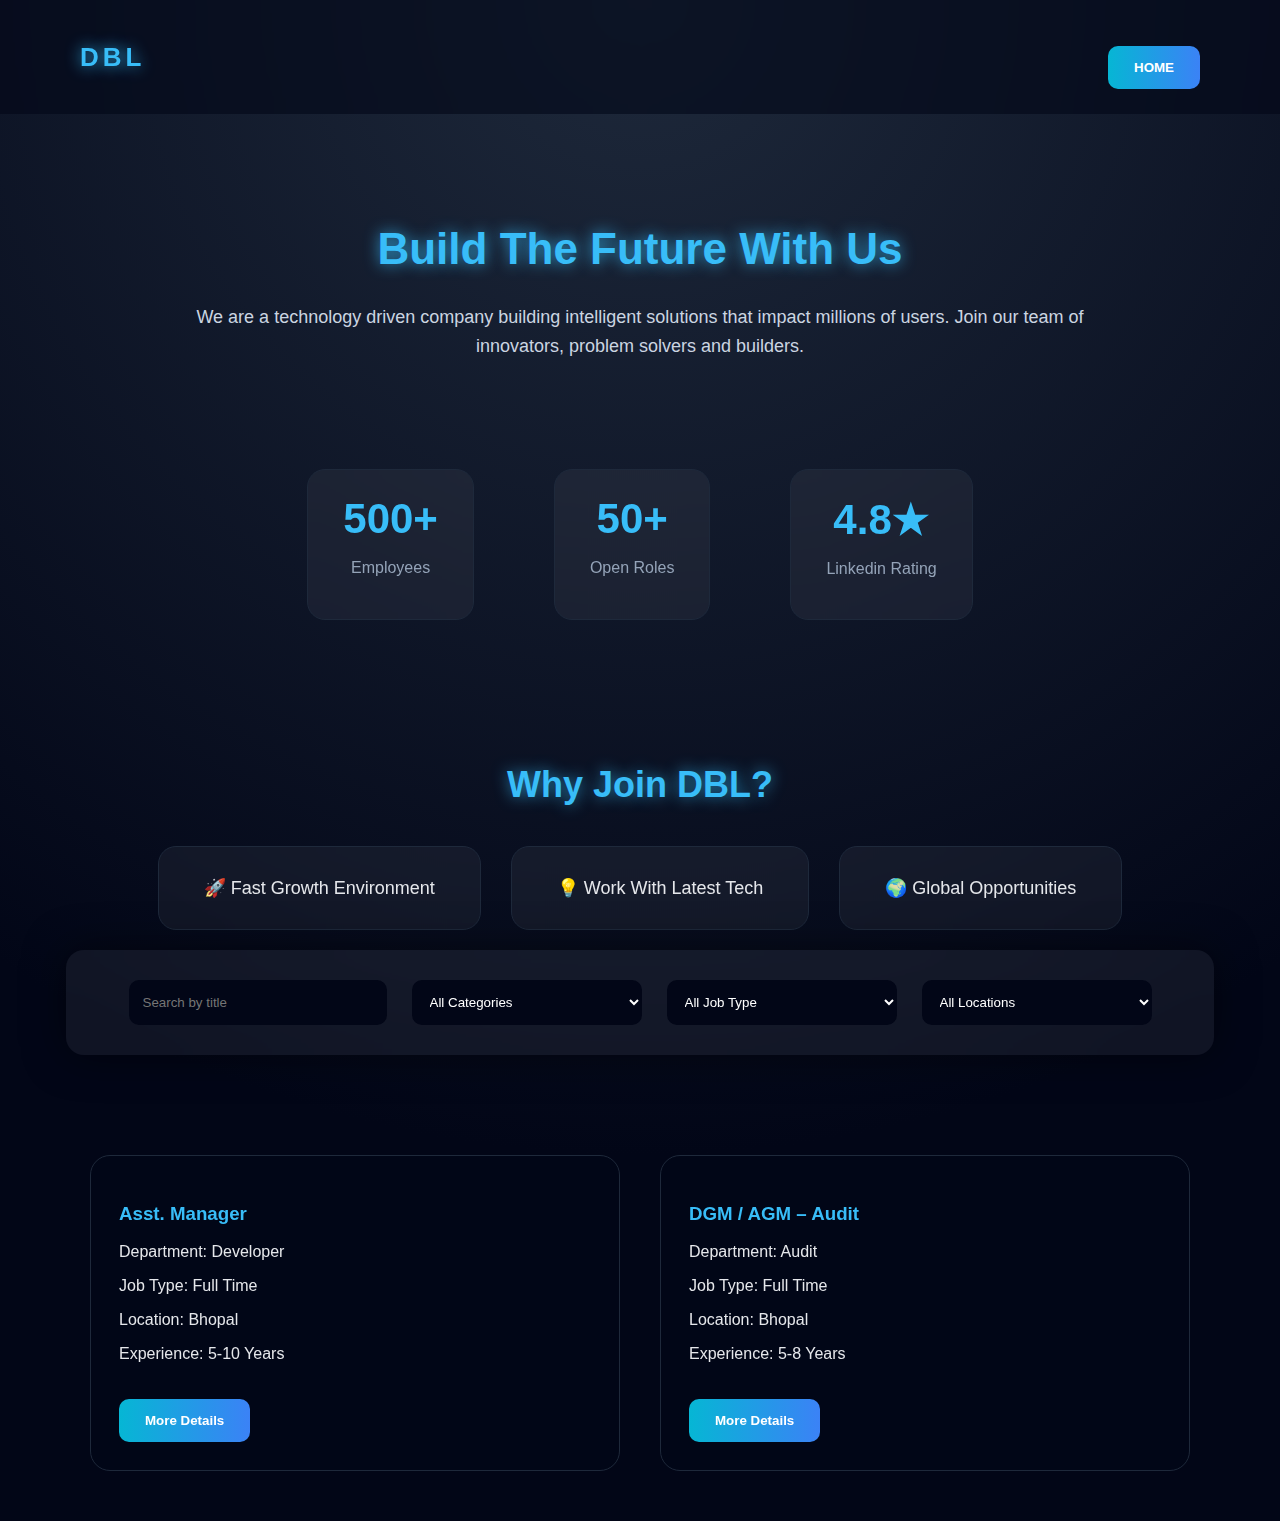
<file: Carrer Page/index.html>
<!DOCTYPE html>
<html>
<head>
    <title>Careers - ATS</title>
    <link rel="stylesheet" href="style.css">  
</head>

<body>

    <!-- HEADER -->
    <header>
        <h2 class="logo">DBL</h2>
        <button>HOME</button>
    </header>

    <!-- HERO -->
  <section class="intro">
    <h1>Build The Future With Us</h1>
    <p>
        We are a technology driven company building intelligent solutions
        that impact millions of users. Join our team of innovators,
        problem solvers and builders.
    </p>
</section>

<section class="stats">
    <div class="stat">
        <h2>500+</h2>
        <p>Employees</p>
    </div>
    <div class="stat">
        <h2>50+</h2>
        <p>Open Roles</p>
    </div>
    <div class="stat">
        <h2>4.8★</h2>
        <p>Linkedin Rating</p>
    </div>
</section>

<section class="why">
    <h1>Why Join DBL?</h1>

    <div class="why-grid">
        <div class="why-card">
            🚀 Fast Growth Environment
        </div>
        <div class="why-card">
            💡 Work With Latest Tech
        </div>
        <div class="why-card">
            🌍 Global Opportunities
        </div>
    </div>
</section>


    <!-- FILTER -->
    <section class="filter-section">

    <input type="text" id="searchInput" placeholder="Search by title">

<select id="categoryFilter">
    <option value="">All Categories</option>
    <option value="Sales">Sales</option>
    <option value="Billing">Billing</option>
    <option value="Finance">Finance</option>
</select>

    <select id="typeFilter">
        <option value="">All Job Type</option>
        <option value="Full Time">Full Time</option>
    </select>

    <select id="locationFilter">
        <option value="">All Locations</option>
        <option value="Bhopal">Bhopal</option>
        <option value="Across India">Across India</option>
    </select>

</section>


    <!-- JOB GRID -->
<section class="jobs-section">

    <div class="job-card"
         data-category="Developer"
         data-type="Full Time"
         data-location="Bhopal">

        <h3>Asst. Manager</h3>
        <p>Department: Developer</p>
        <p>Job Type: Full Time</p>
        <p>Location: Bhopal</p>
        <p>Experience: 5-10 Years</p>

        <a href="job-details.html">
            <button>More Details</button>
        </a>

    </div>

    <div class="job-card"
         data-category="Audit"
         data-type="Full Time"
         data-location="Bhopal">

        <h3>DGM / AGM – Audit</h3>
        <p>Department: Audit</p>
        <p>Job Type: Full Time</p>
        <p>Location: Bhopal</p>
        <p>Experience: 5-8 Years</p>

        <a href="job-details.html">
            <button>More Details</button>
        </a>

    </div>

</section>


    </section>

    <script>
const searchInput = document.getElementById("searchInput");
const categoryFilter = document.getElementById("categoryFilter");
const typeFilter = document.getElementById("typeFilter");
const locationFilter = document.getElementById("locationFilter");

const jobCards = document.querySelectorAll(".job-card");

function filterJobs() {
    const searchValue = searchInput.value.toLowerCase();
    const categoryValue = categoryFilter.value;
    const typeValue = typeFilter.value;
    const locationValue = locationFilter.value;

    jobCards.forEach(card => {
        const title = card.querySelector("h3").innerText.toLowerCase();
        const category = card.dataset.category;
        const type = card.dataset.type;
        const location = card.dataset.location;

        let show = true;

        if (searchValue && !title.includes(searchValue)) {
            show = false;
        }

        if (categoryValue && category !== categoryValue) {
            show = false;
        }

        if (typeValue && type !== typeValue) {
            show = false;
        }

        if (locationValue && location !== locationValue) {
            show = false;
        }

        card.style.display = show ? "" : "none";
    });
}

searchInput.addEventListener("input", filterJobs);
categoryFilter.addEventListener("change", filterJobs);
typeFilter.addEventListener("change", filterJobs);
locationFilter.addEventListener("change", filterJobs);
</script>
</body>
</html>
</file>
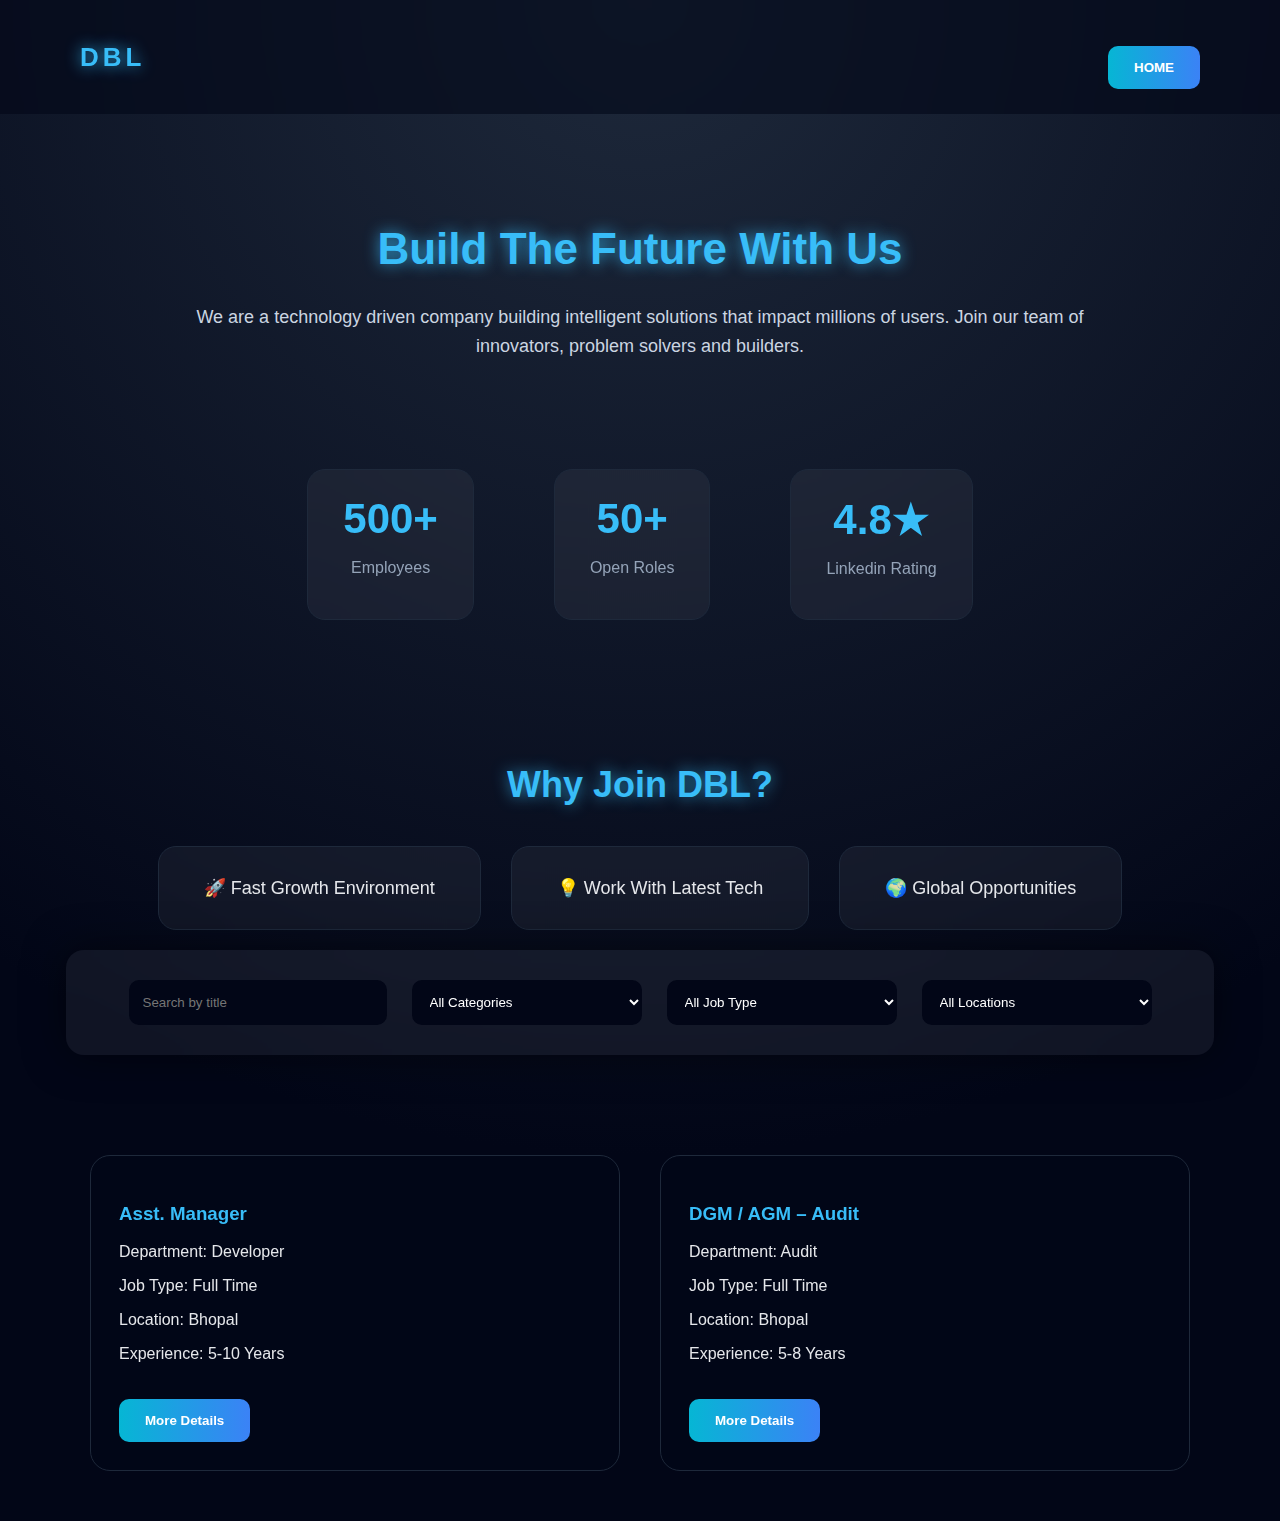
<file: Carrer Page/index.html.html>
<!DOCTYPE html>
<html>
<head>
    <title>Careers - ATS</title>
    <link rel="stylesheet" href="style.css">  
</head>

<body>

    <!-- HEADER -->
    <header>
        <h2 class="logo">DBL</h2>
        <button>HOME</button>
    </header>

    <!-- HERO -->
  <section class="intro">
    <h1>Build The Future With Us</h1>
    <p>
        We are a technology driven company building intelligent solutions
        that impact millions of users. Join our team of innovators,
        problem solvers and builders.
    </p>
</section>

<section class="stats">
    <div class="stat">
        <h2>500+</h2>
        <p>Employees</p>
    </div>
    <div class="stat">
        <h2>50+</h2>
        <p>Open Roles</p>
    </div>
    <div class="stat">
        <h2>4.8★</h2>
        <p>Linkedin Rating</p>
    </div>
</section>

<section class="why">
    <h1>Why Join DBL?</h1>

    <div class="why-grid">
        <div class="why-card">
            🚀 Fast Growth Environment
        </div>
        <div class="why-card">
            💡 Work With Latest Tech
        </div>
        <div class="why-card">
            🌍 Global Opportunities
        </div>
    </div>
</section>


    <!-- FILTER -->
    <section class="filter-section">

    <input type="text" id="searchInput" placeholder="Search by title">

<select id="categoryFilter">
    <option value="">All Categories</option>
    <option value="Sales">Sales</option>
    <option value="Billing">Billing</option>
    <option value="Finance">Finance</option>
</select>

    <select id="typeFilter">
        <option value="">All Job Type</option>
        <option value="Full Time">Full Time</option>
    </select>

    <select id="locationFilter">
        <option value="">All Locations</option>
        <option value="Bhopal">Bhopal</option>
        <option value="Across India">Across India</option>
    </select>

</section>


    <!-- JOB GRID -->
<section class="jobs-section">

    <div class="job-card"
         data-category="Developer"
         data-type="Full Time"
         data-location="Bhopal">

        <h3>Asst. Manager</h3>
        <p>Department: Developer</p>
        <p>Job Type: Full Time</p>
        <p>Location: Bhopal</p>
        <p>Experience: 5-10 Years</p>

        <a href="job-details.html">
            <button>More Details</button>
        </a>

    </div>

    <div class="job-card"
         data-category="Audit"
         data-type="Full Time"
         data-location="Bhopal">

        <h3>DGM / AGM – Audit</h3>
        <p>Department: Audit</p>
        <p>Job Type: Full Time</p>
        <p>Location: Bhopal</p>
        <p>Experience: 5-8 Years</p>

        <a href="job-details.html">
            <button>More Details</button>
        </a>

    </div>

</section>


    </section>

    <script>
const searchInput = document.getElementById("searchInput");
const categoryFilter = document.getElementById("categoryFilter");
const typeFilter = document.getElementById("typeFilter");
const locationFilter = document.getElementById("locationFilter");

const jobCards = document.querySelectorAll(".job-card");

function filterJobs() {
    const searchValue = searchInput.value.toLowerCase();
    const categoryValue = categoryFilter.value;
    const typeValue = typeFilter.value;
    const locationValue = locationFilter.value;

    jobCards.forEach(card => {
        const title = card.querySelector("h3").innerText.toLowerCase();
        const category = card.dataset.category;
        const type = card.dataset.type;
        const location = card.dataset.location;

        let show = true;

        if (searchValue && !title.includes(searchValue)) {
            show = false;
        }

        if (categoryValue && category !== categoryValue) {
            show = false;
        }

        if (typeValue && type !== typeValue) {
            show = false;
        }

        if (locationValue && location !== locationValue) {
            show = false;
        }

        card.style.display = show ? "" : "none";
    });
}

searchInput.addEventListener("input", filterJobs);
categoryFilter.addEventListener("change", filterJobs);
typeFilter.addEventListener("change", filterJobs);
locationFilter.addEventListener("change", filterJobs);
</script>
</body>
</html>
</file>
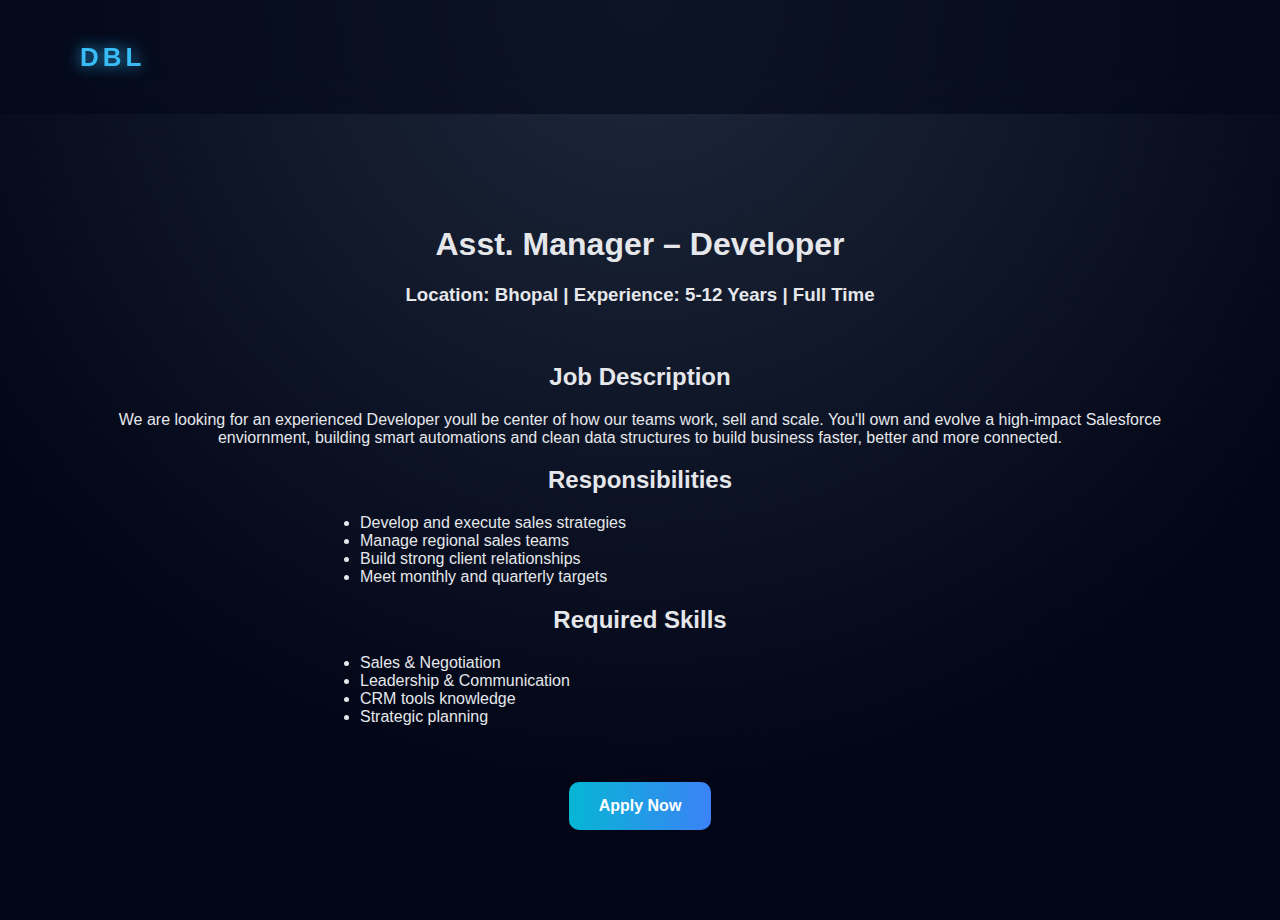
<file: Carrer Page/job-details.html>
<!DOCTYPE html>
<html>
<head>
    <title>Job Details</title>
    <link rel="stylesheet" href="style.css">
</head>

<body>

<header>
    <h2 class="logo">DBL</h2>
</header>

<section class="apply-section">

    <h1>Asst. Manager – Developer</h1>
    <h3>Location: Bhopal | Experience: 5-12 Years | Full Time</h3>

    <br>

    <h2>Job Description</h2>
    <p>
        We are looking for an experienced Developer youll be center of how our teams work, sell and scale. You'll own and evolve a high-impact Salesforce enviornment, building smart automations and clean data structures to build business faster, better and more connected. <lightning-tab 
          end-icon-alternative-text="checkmark"
          end-icon-name="utility:check"
          icon-assistive-text="down arrow"
          icon-name="utility:down"
          label="Item One"
          title="title"
          value="tabValue"
        >
          <!-- tab content -->
          
        </lightning-tab>
    </p>

    <h2>Responsibilities</h2>
    <ul style="text-align:left; max-width:600px; margin:auto;">
        <li>Develop and execute sales strategies</li>
        <li>Manage regional sales teams</li>
        <li>Build strong client relationships</li>
        <li>Meet monthly and quarterly targets</li>
    </ul>

    <h2>Required Skills</h2>
    <ul style="text-align:left; max-width:600px; margin:auto;">
        <li>Sales & Negotiation</li>
        <li>Leadership & Communication</li>
        <li>CRM tools knowledge</li>
        <li>Strategic planning</li>
    </ul>

    <br><br>

    <a href="https://forms.gle/GKWMRFmRonT7o7TD9" target="_blank">
        <button style="padding:15px 30px; font-size:16px;">
            Apply Now
        </button>
    </a>

</section>

</body>
</html>
</file>
<file: Carrer Page/style.css>
/* ===== GLOBAL BACKGROUND GLOW ===== */
body {
    font-family: 'Segoe UI', sans-serif;
    margin: 0;
    background: radial-gradient(circle at top, #1e293b, #020617 70%);
    color: #e5e7eb;
    overflow-x: hidden;
}

/* ===== FLOATING NAVBAR ===== */
header {
    display: flex;
    justify-content: space-between;
    align-items: center;
    padding: 20px 80px;
    background: rgba(2,6,23,0.6);
    backdrop-filter: blur(14px);
    position: sticky;
    top: 0;
    z-index: 1000;
}

.logo {
    font-size: 26px;
    font-weight: bold;
    color: #38bdf8;
    letter-spacing: 4px;
    text-shadow: 0 0 15px rgba(56,189,248,0.9);
    
    display: inline-block;
    animation: rotate3D 8s linear infinite;
    transform-style: preserve-3d;
}

/* 3D Rotation Animation */
@keyframes rotate3D {
    0%   { transform: rotateY(0deg); }
    100% { transform: rotateY(360deg); }
}

.logo:hover {
    animation-duration: 2s;
    text-shadow: 0 0 25px rgba(56,189,248,1);
}


/* ===== HERO WITH GLOW ===== */
.hero {
    height: 360px;
    background: linear-gradient(rgba(2,6,23,0.6), rgba(2,6,23,0.95)), url("hero.jpg");
    background-size: cover;
    background-position: center;
    display: flex;
    justify-content: center;
    align-items: center;
}

.hero-overlay {
    font-size: 48px;
    font-weight: bold;
    text-shadow: 0 0 25px rgba(56,189,248,0.9);
    animation: fadeUp 1.2s ease;
}

/* ===== GLASS FILTER PANEL ===== */
.filter-section {
    margin: -50px auto 50px auto;
    padding: 30px;
    width: 85%;
    display: flex;
    gap: 25px;
    justify-content: center;
    backdrop-filter: blur(18px);
    background: rgba(255,255,255,0.06);
    border-radius: 18px;
    box-shadow: 0 0 40px rgba(0,0,0,0.5);
    animation: fadeUp 1.3s ease;
}

.filter-section input,
.filter-section select {
    padding: 14px;
    width: 230px;
    border-radius: 10px;
    border: none;
    background: #020617;
    color: white;
}

/* ===== JOB GRID ===== */
.jobs-section {
    padding: 50px 90px;
    display: grid;
    grid-template-columns: repeat(auto-fit, minmax(350px, 1fr));
    gap: 40px;
}

/* ===== JOB CARD GLASS + NEON ===== */
.job-card {
    background: rgba(2,6,23,0.6);
    padding: 28px;
    border-radius: 20px;
    border: 1px solid #1e293b;
    backdrop-filter: blur(14px);
    transition: 0.4s;
    animation: fadeUp 1.5s ease;
}

.job-card:hover {
    transform: translateY(-10px) scale(1.02);
    border: 1px solid #38bdf8;
    box-shadow: 0 0 40px rgba(56,189,248,0.4);
}

.job-card h3 {
    color: #38bdf8;
}

/* ===== GRADIENT BUTTON ===== */
button {
    margin-top: 20px;
    padding: 14px 26px;
    background: linear-gradient(90deg, #06b6d4, #3b82f6, #8b5cf6);
    background-size: 200%;
    border: none;
    border-radius: 10px;
    color: white;
    font-weight: bold;
    cursor: pointer;
    transition: 0.4s;
}

button:hover {
    background-position: right;
    transform: scale(1.07);
    box-shadow: 0 0 30px rgba(56,189,248,0.7);
}

/* ===== APPLY PAGE ===== */
.apply-section {
    padding: 90px;
    text-align: center;
    animation: fadeUp 1s ease;
}

.apply-section input {
    padding: 14px;
    width: 360px;
    border-radius: 10px;
    border: none;
    background: #020617;
    color: white;
}

/* ===== ANIMATION ===== */
@keyframes fadeUp {
    from { opacity: 0; transform: translateY(40px); }
    to { opacity: 1; transform: translateY(0); }
}

/* ===== MOBILE ===== */
@media (max-width: 900px) {
    header { padding: 20px; }
    .filter-section { flex-direction: column; width: 90%; }
    .jobs-section { padding: 40px; }
}

/* ===== INTRO SECTION ===== */
.intro {
    text-align: center;
    padding: 80px 20px 40px 20px;
    max-width: 900px;
    margin: auto;
}

.intro h1 {
    font-size: 44px;
    color: #38bdf8;
    text-shadow: 0 0 15px rgba(56,189,248,0.8);
}

.intro p {
    font-size: 18px;
    color: #cbd5e1;
    margin-top: 15px;
    line-height: 1.6;
}

/* ===== STATS SECTION ===== */
.stats {
    display: flex;
    justify-content: center;
    gap: 80px;
    padding: 50px 20px;
    text-align: center;
}

.stat {
    background: rgba(255,255,255,0.05);
    padding: 25px 35px;
    border-radius: 18px;
    backdrop-filter: blur(12px);
    border: 1px solid #1e293b;
    transition: 0.3s;
}

.stat:hover {
    transform: translateY(-8px);
    box-shadow: 0 0 25px rgba(56,189,248,0.4);
}

.stat h2 {
    font-size: 42px;
    color: #38bdf8;
    margin: 0;
}

.stat p {
    color: #94a3b8;
}

/* ===== WHY JOIN SECTION ===== */
.why {
    text-align: center;
    padding: 70px 20px;
}

.why h1 {
    font-size: 36px;
    color: #38bdf8;
    text-shadow: 0 0 15px rgba(56,189,248,0.7);
}

.why-grid {
    display: flex;
    justify-content: center;
    gap: 30px;
    margin-top: 40px;
}

.why-card {
    background: rgba(255,255,255,0.05);
    padding: 30px 45px;
    border-radius: 18px;
    backdrop-filter: blur(12px);
    border: 1px solid #1e293b;
    font-size: 18px;
    transition: 0.3s;
}

.why-card:hover {
    transform: translateY(-10px);
    box-shadow: 0 0 30px rgba(56,189,248,0.4);
}
</file>
